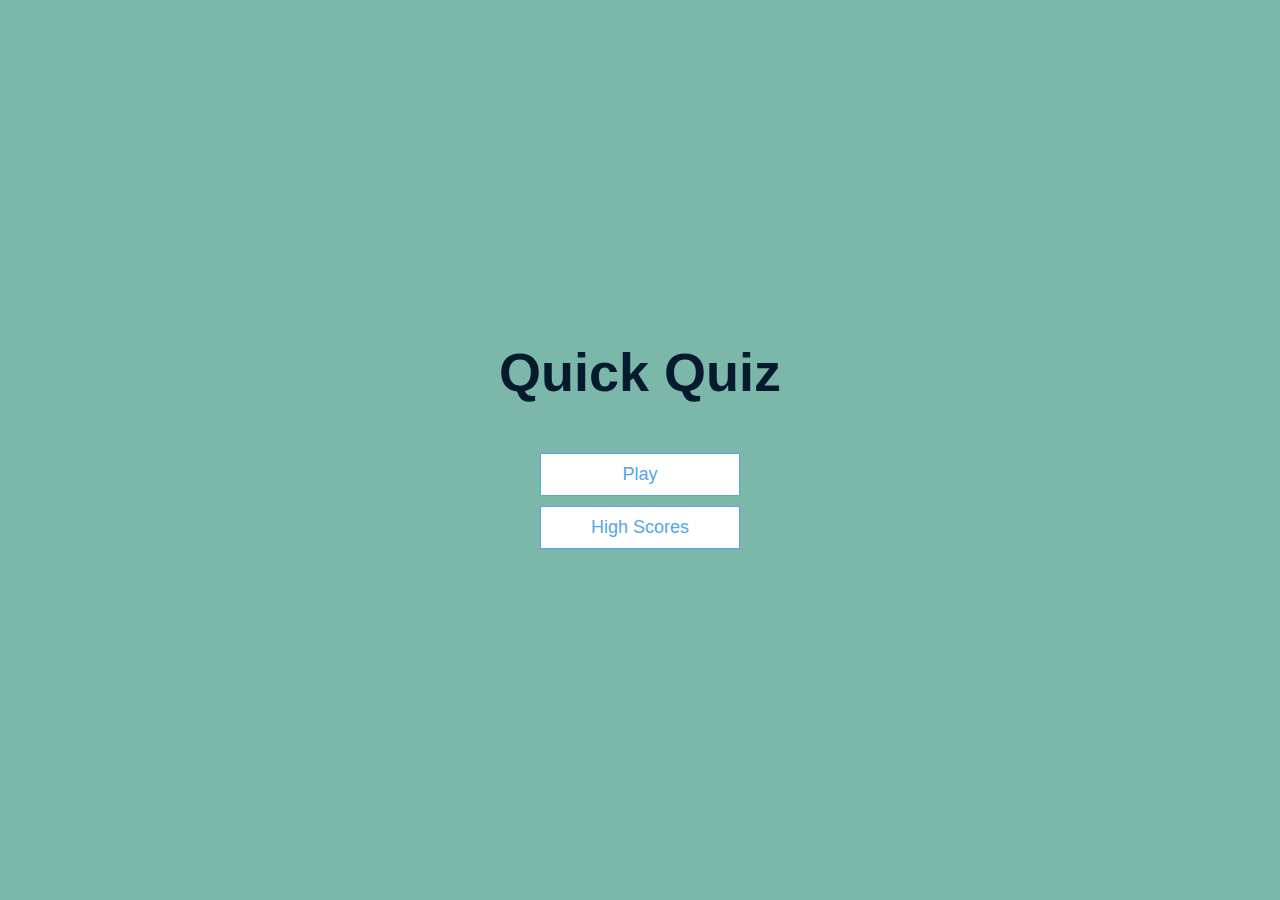
<file: index.html>
<!DOCTYPE html>
<html lang="en">

<head>
    <meta charset="UTF-8">
    <meta http-equiv="X-UA-Compatible" content="IE=edge">
    <meta name="viewport" content="width=device-width, initial-scale=1.0">
    <title>Document</title>
    <link rel="stylesheet" href="app.css" />
</head>

<body>
    <div class="container">
        <div id="home" class="flex-center flex-column">
            <h1>Quick Quiz</h1>
            <a class="btn" href="game.html">Play</a>
            <a class="btn" href="highscores.html">High Scores</a>
        </div>
    </div>
</body>


</html>
</file>
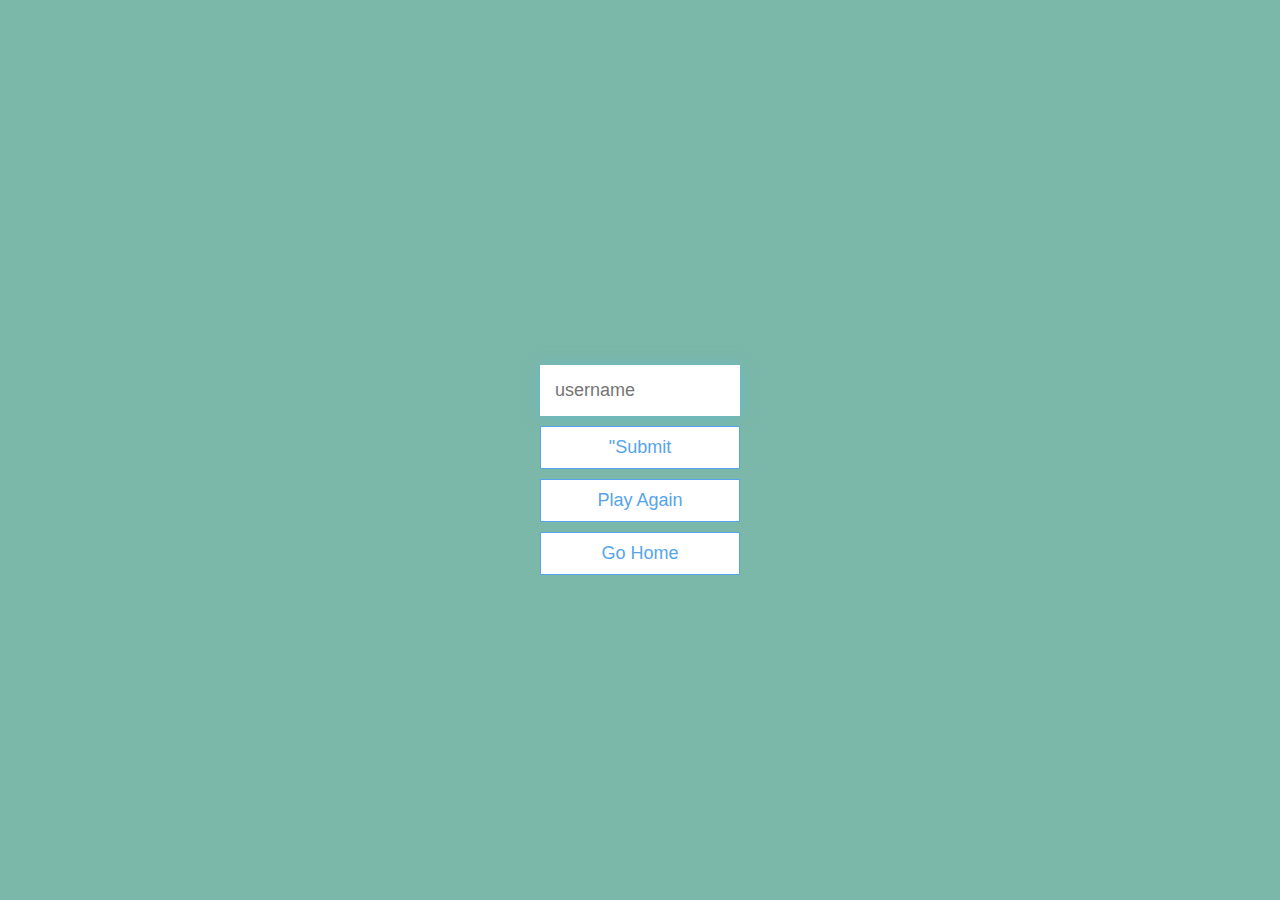
<file: end.html>
<!DOCTYPE html>
<html lang="en">

<head>
    <meta charset="UTF-8">
    <meta http-equiv="X-UA-Compatible" content="IE=edge">
    <meta name="viewport" content="width=device-width, initial-scale=1.0">
    <title>Game Over!</title>
    <link rel="stylesheet" href="app.css" />
</head>

<body>
    <div class="container">
        <div id="end" class="flex-center flex-column">
            <h1 id="finalScore">0</h1>
            <form>
                <input type="text" name="username" id="username" placeholder="username" />
                <button class="btn" id="saveScoreBtn" onclick="saveHighScore(event)" disabled>"Submit</button>
            </form>
            <a class="btn" href="/game.html">Play Again</a>
            <a class="btn" href="/">Go Home</a>
        </div>
        <script src="end.js"></script>
</body>

</html>
</file>
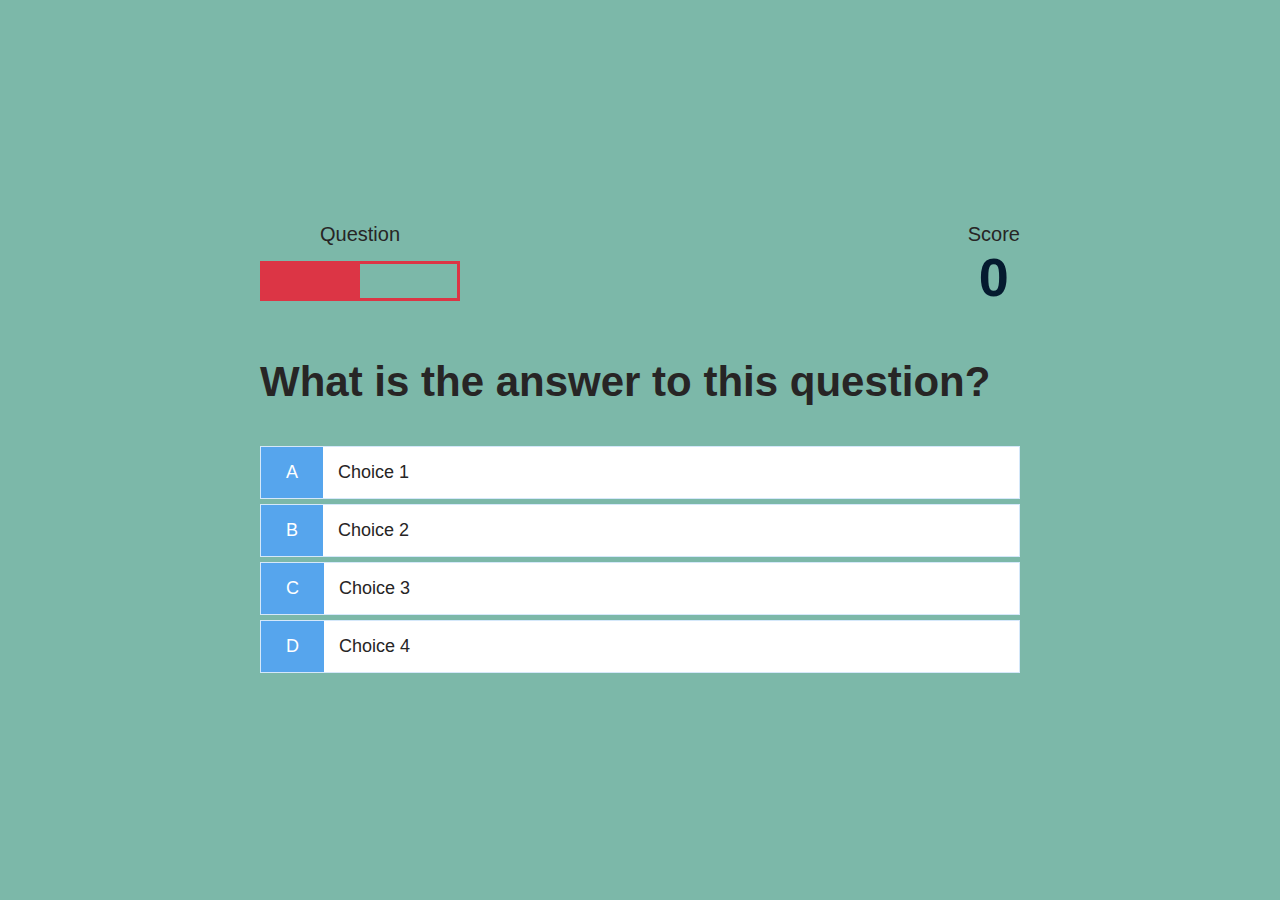
<file: game.html>
<!DOCTYPE html>
<html lang="en">

<head>
    <meta charset="UTF-8">
    <meta http-equiv="X-UA-Compatible" content="IE=edge">
    <meta name="viewport" content="width=device-width, initial-scale=1.0">
    <title>Quick Quiz - Play</title>
    <link rel="stylesheet" href="app.css" />
    <link rel="stylesheet" href="game.css" />
</head>

<body>
    <div class="container">
        <div id="game" class="justify-center flex-column">
            <div id="hud">
                <div id="hud-item">
                    <p id="progressText" class="hud-prefix">
                        Question
                    </p>
                    <div id="progressBar">
                        <div id="progressBarFull"></div>
                    </div>
                    </h1>
                </div>
                <div id="hud-item">
                    <p class="hud-prefix">
                        Score
                    </p>
                    <h1 class="hud-main-text" id="score">
                        0
                    </h1>
                </div>
            </div>
            <h2 id="question">What is the answer to this question?</h2>
            <div class="choice-container">
                <p class="choice-prefix">A</p>
                <p class="choice-text" data-number="1">Choice 1</p>
            </div>
            <div class="choice-container">
                <p class="choice-prefix">B</p>
                <p class="choice-text" data-number="2">Choice 2</p>
            </div>
            <div class="choice-container">
                <p class="choice-prefix">C</p>
                <p class="choice-text" data-number="3">Choice 3</p>
            </div>
            <div class="choice-container">
                <p class="choice-prefix">D</p>
                <p class="choice-text" data-number="4">Choice 4</p>
            </div>
        </div>
    </div>
    <script src="game.js"></script>
</body>

</html>
</file>
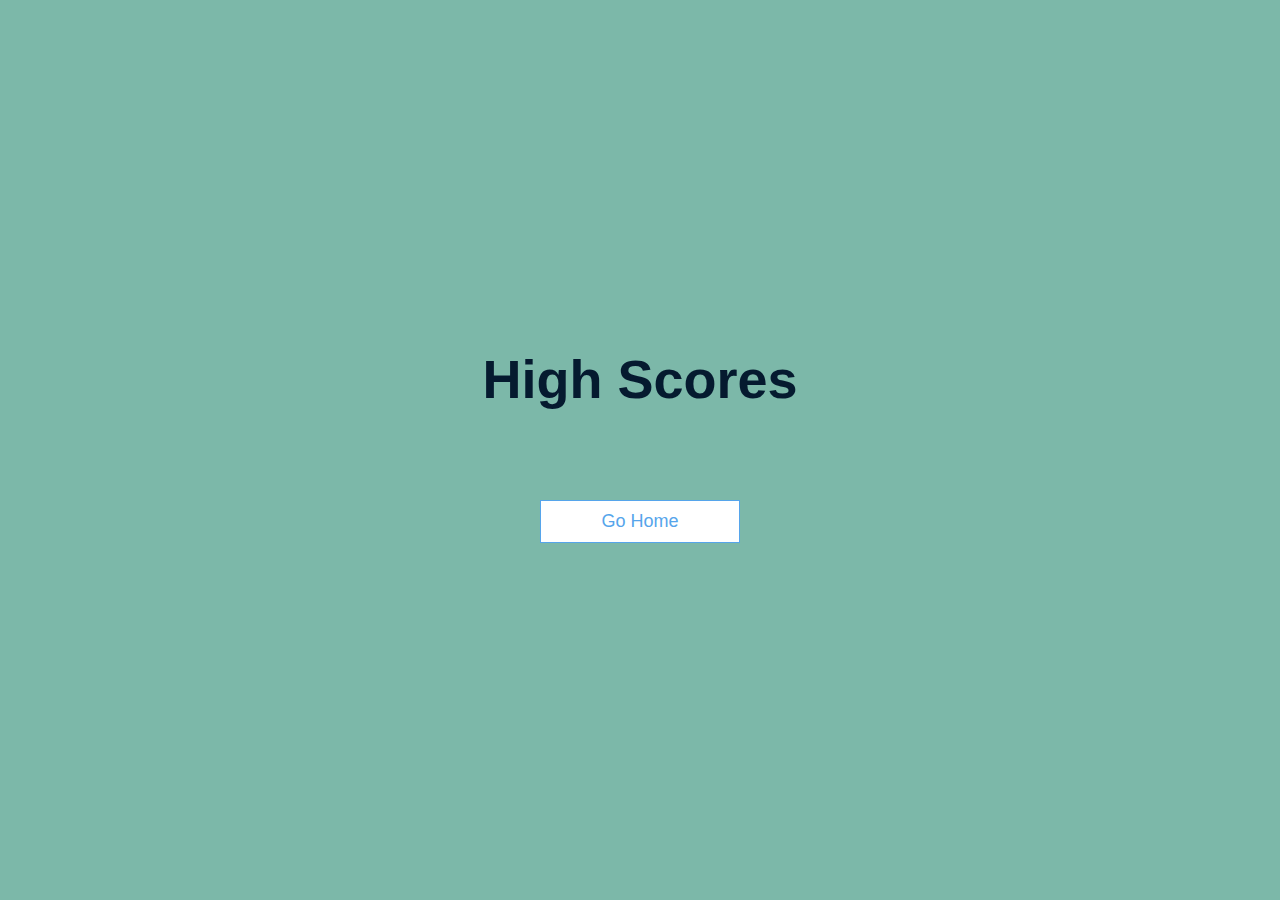
<file: highscores.html>
<!DOCTYPE html>
<html lang="en">

<head>
    <meta charset="UTF-8">
    <meta http-equiv="X-UA-Compatible" content="IE=edge">
    <meta name="viewport" content="width=device-width, initial-scale=1.0">
    <title>High Scores</title>
    <link rel="stylesheet" href="app.css">
    <link rel="stylesheet" href="highscores.css">
</head>

<body>
    <div class="container">
        <div id="highScores" class="flex-center flex-column">
            <h1 id="" finalScore>High Scores</h1>
            <ul id="highScoresList"></ul>
            <a class="btn" href="/">Go Home</a>
        </div>
    </div>
    <script src="highscores.js"></script>
</body>

</html>
</file>
<file: app.css>
:root {
    background-color: #7cb8a9;
    font-size: 62.5%;
}


*{
    box-sizing: border-box;
    font-family: Arial, Helvetica, sans-serif;
    margin: 0;
    padding: 0;
    color: rgb(39, 37, 37);
}

h1,
h2,
h3,
h4{
    margin-bottom: 1rem;
}

h1 {
    font-size: 5.4rem;
    color: #051a2f;
    margin-bottom: 5rem;
}

h1 > span {
    font-size: 2.4rem;
    font-weight: 500;
}

h2 {
    font-size: 4.2rem;
    margin-bottom: 4rem;
    font-weight: 700;
}

h3 {
font-size: 2.8rem;
font-weight: 500;
}

/* Utilities */

.container {
    width: 100vw;
    height: 100vh;
    display: flex;
    justify-content: center;
    align-items: center;
    max-width: 80rem;
    margin: auto;
    padding: 2rem;
}

.container > * {
    width: 100%;
}

.flex-column {
    display: flex;
    flex-direction: column;
}

.flex-center {
    justify-content: center;
    align-items: center;
}

.justify-center {
    justify-content: center;
}

.text-center {
    text-align: center;
}

.hidden {
    display: none;
}

/* Buttons */

.btn {
    font-size: 1.8rem;
    padding: 1rem 0;
    width: 20rem;
    text-align: center;
    border: 0.1rem solid #56a5eb;
    margin-bottom: 1rem;
    text-decoration: none;
    color: #56a5eb;
    background-color: white;
}

.btn:hover {
    cursor: pointer;
    box-shadow: 0 0.4rem 1.4rem 0 rgba(20, 76, 104, 0.5);
    transform: translateY(-0.1rem);
    transition: tranform 150ms;
}

.btn[disabled]:hover {
    cursor: not-allowed;
    box-shadow: none;
    transform: none;
}

/* FORMS */

form {
    width: 100%;
    display: flex;
    flex-direction: column;
    align-items: center;
}

input {
margin-bottom: 1rem;
width: 20rem;
padding: 1.5rem;
font-size: 1.8rem;
border: none;
box-shadow: 0 0.1rem 1.4rem 0 rgba(86, 185, 235, 0.5);
}

input:placeholder {
    color: #aaa;
}
</file>
<file: game.css>
.choice-container {
    display: flex;
    margin-bottom: 0.5rem;
    width: 100%;
    font-size: 1.8rem;
    border: 0.1rem solid rgb(86,165,235,0.25);
    background-color: white;
}

.choice-container:hover {
cursor: pointer;
box-shadow: 0 0.4rem 1.4rem 0 rgba(20, 76, 104, 0.5);
transform: translateY(-0.1rem);
transition: tranform 150ms;
}

.choice-prefix {
    padding: 1.5rem 2.5rem;
    background-color: #56a5ed;
    color: white;
}

.choice-text {
    padding: 1.5rem;
    width: 100%;
}

.correct {
    background-color: #28a745;
}

.incorrect {
    background-color: #dc3545;
}

/*HUD*/

#hud{
display: flex;
justify-content: space-between;
}

.hud-prefix{
    text-align: center;
    font-size: 2rem;
}

.hud-main-text{
    text-align: center;
}

#progressBar {
    width: 20rem;
    height: 4rem;
    border: 0.3rem solid #dc3545;
    margin-top: 1.5rem;
}

#progressBarFull {
    height: 3.4rem;
    background-color: #dc3545;
    width: 50%;
}
</file>
<file: highscores.css>
#highScoresList {
    list-style: none;
    padding-left: 0;
    margin-bottom: 4rem;
}

.high-score {
    font-size: 2.8rem;
    margin-bottom: 0.5rem;
}

.high-score:hover {
    transform: scale(1.025);
}
</file>
